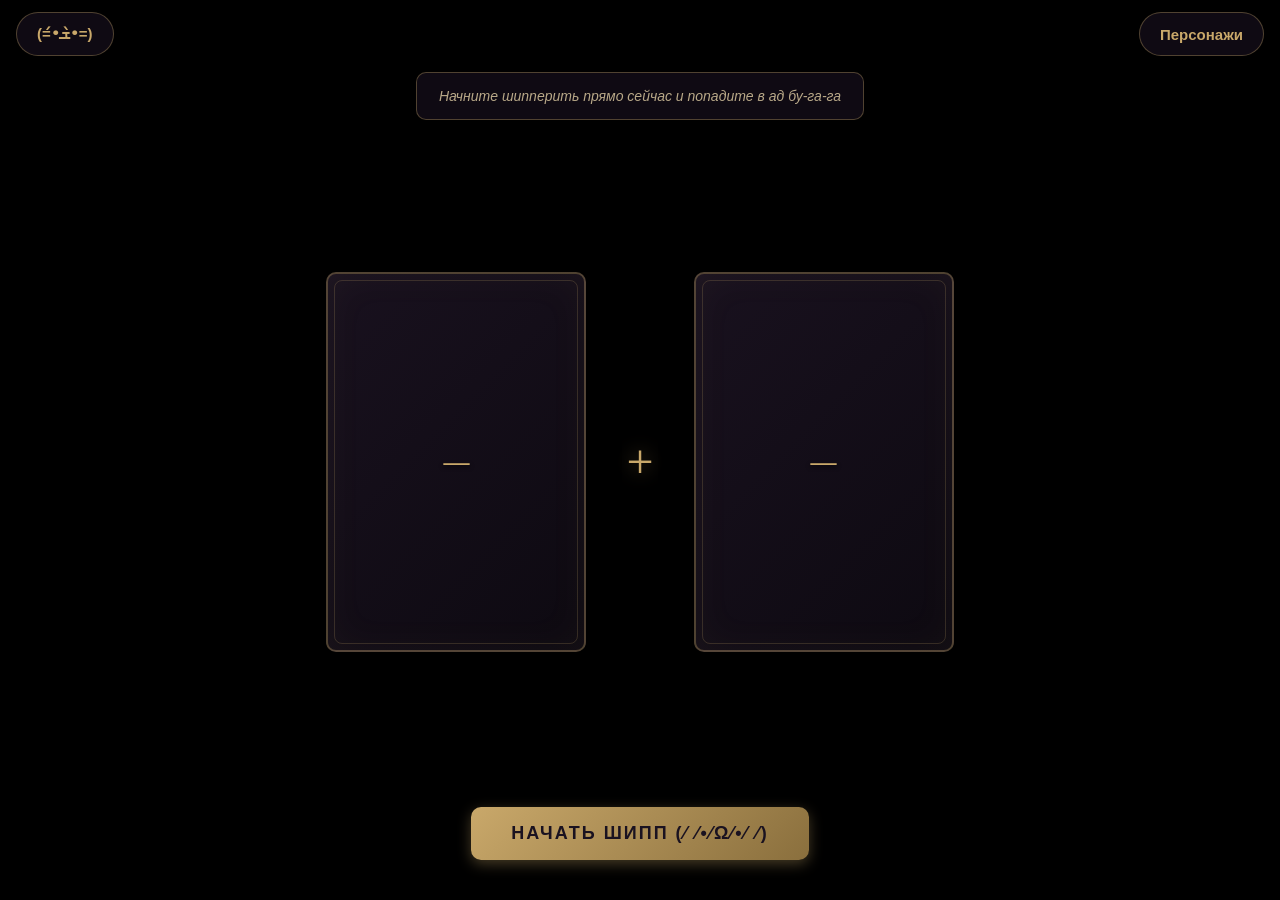
<file: index.html>
<!DOCTYPE html>
<html lang="ru">
<head>
     <link rel="icon" href="./1000109366 (2)-photoaidcom-cropped.jpg" type="image/jpeg">
    <meta charset="UTF-8">
    <meta name="viewport" content="width=device-width, initial-scale=1.0">
    <title>Turning — Рандомайзер пар</title>
    <link rel="icon" href="./unnamed.png" type="image/jpeg">
    <link rel="stylesheet" href="./style.css">
</head>
<body class="page page--generator">

    <div class="bg"></div>

    <!-- Кнопка истории -->
         <!-- Навигация -->
    <div class="top-nav">
        <a href="history.html" class="nav-btn">(=•́ܫ•̀=)</a>
        <a href="characters.html" class="nav-btn"> Персонажи</a>
    </div>

    <!-- Результат -->
    <header class="result">
        <div class="result__line" id="result-line">
            <span class="result__placeholder">Начните шипперить прямо сейчас и попадите в ад бу-га-га </span>
        </div>
    </header>

    <!-- Игровое поле -->
    <main class="wheels">
        <!-- Карточка 1 -->
        <section class="wheel">
            <div id="slot-1" class="pair-card">
                <img id="img-1" alt="Персонаж 1" style="display: none;">
                <div class="pair-card__text" id="name-1">—</div>
            </div>
        </section>

        <!-- Разделитель -->
        <div class="pair-divider">+</div>

        <!-- Карточка 2 -->
        <section class="wheel">
            <div id="slot-2" class="pair-card">
                <img id="img-2" alt="Персонаж 2" style="display: none;">
                <div class="pair-card__text" id="name-2">—</div>
            </div>
        </section>
    </main>

    <!-- Кнопки -->
    <footer class="actions">
        <button id="spin-all" class="btn btn--primary" type="button">Начать шипп (⁄ ⁄•⁄ω⁄•⁄ ⁄)</button>
    </footer>

    <script src="./app.js"></script>
         <!-- Экран Джекпота -->
    <div id="jackpot-screen" class="jackpot-screen" hidden>
        <h1 class="jackpot-text">Вам выпал<br>сладкий канон!</h1>
    </div>
</body>
</html>
</file>
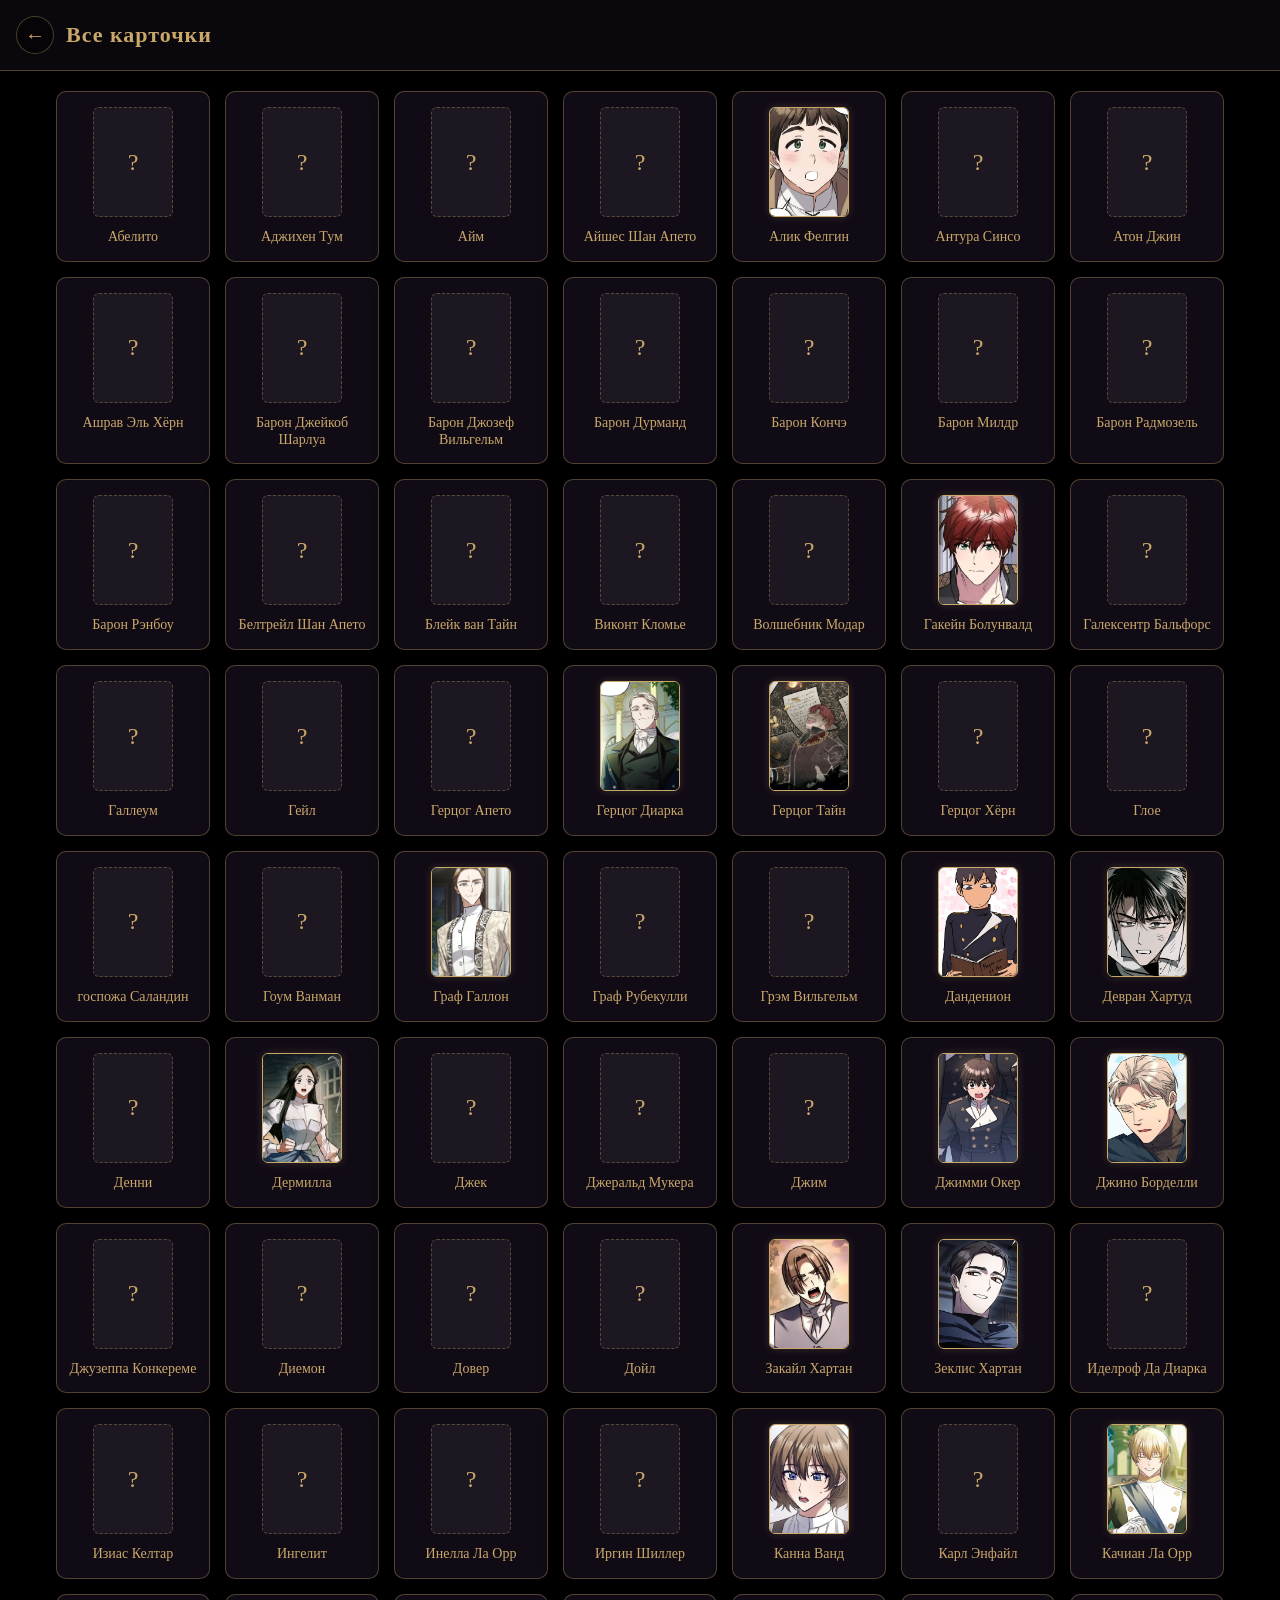
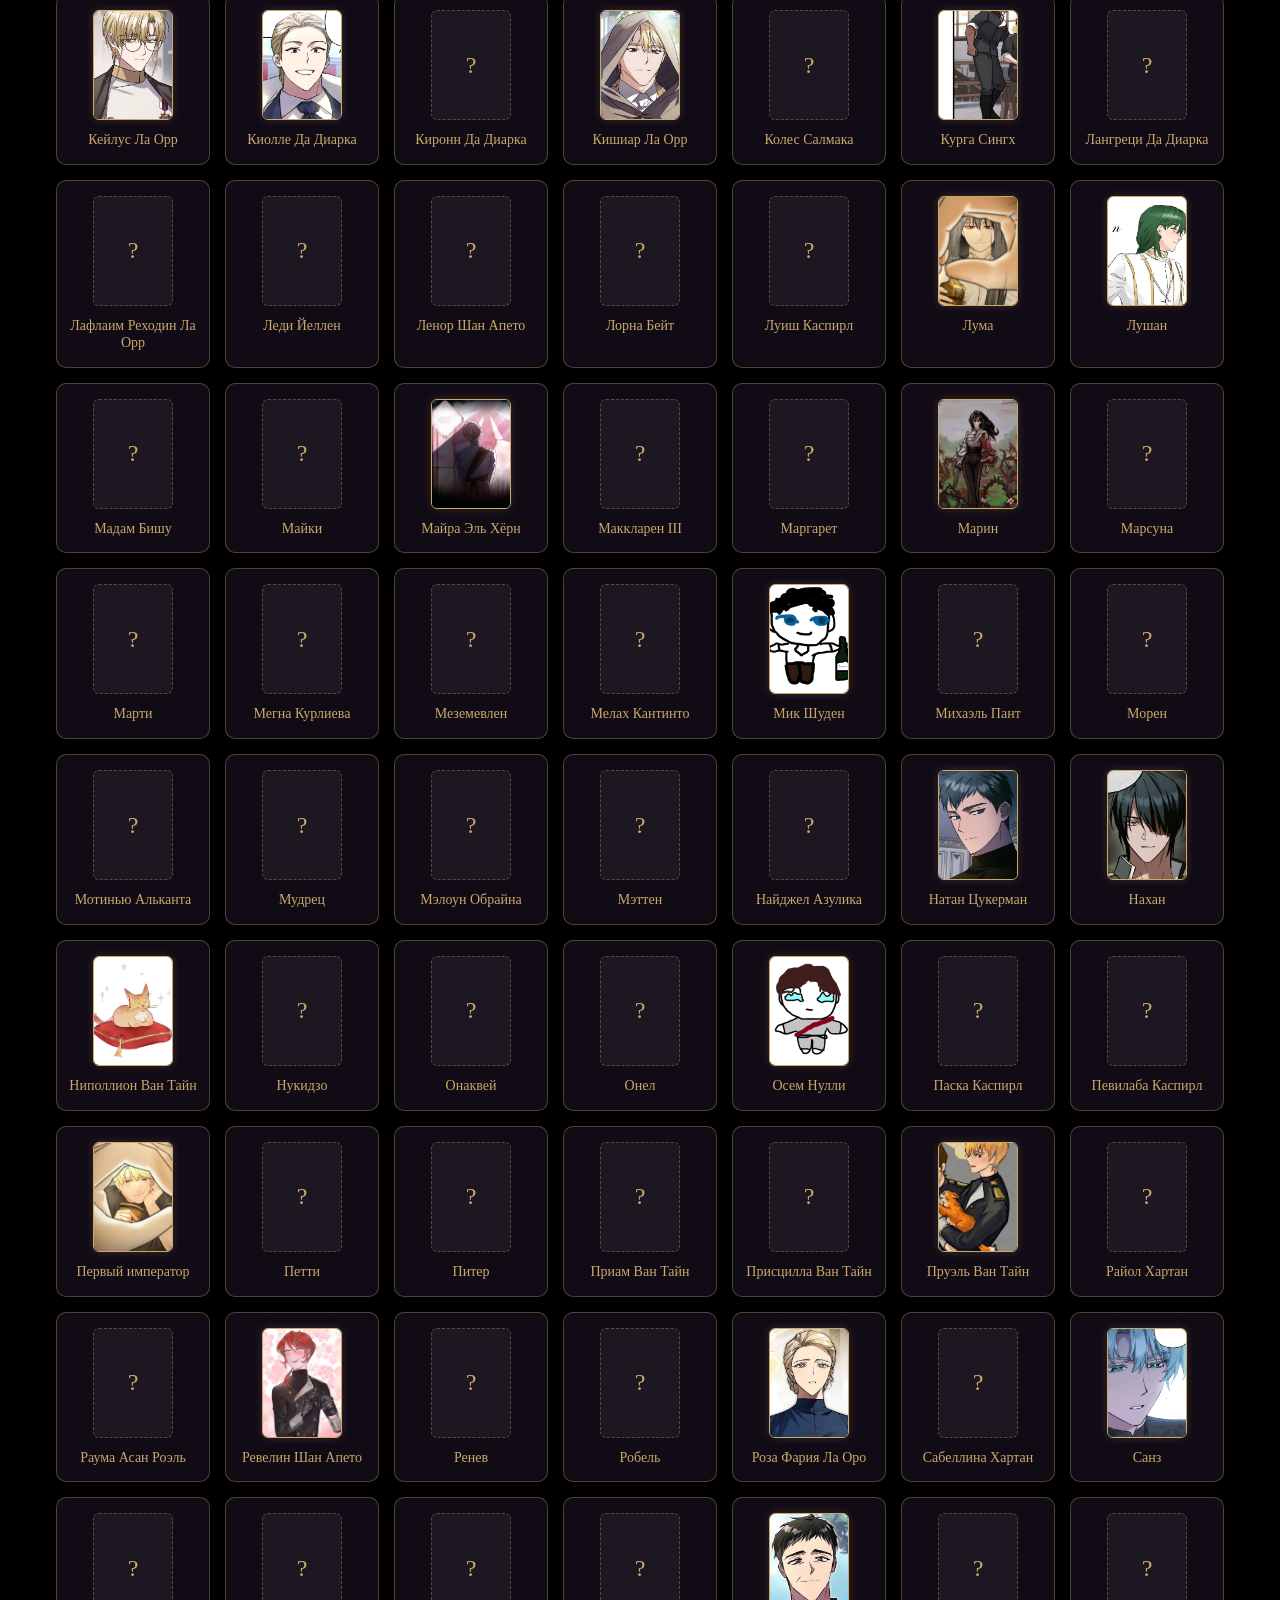
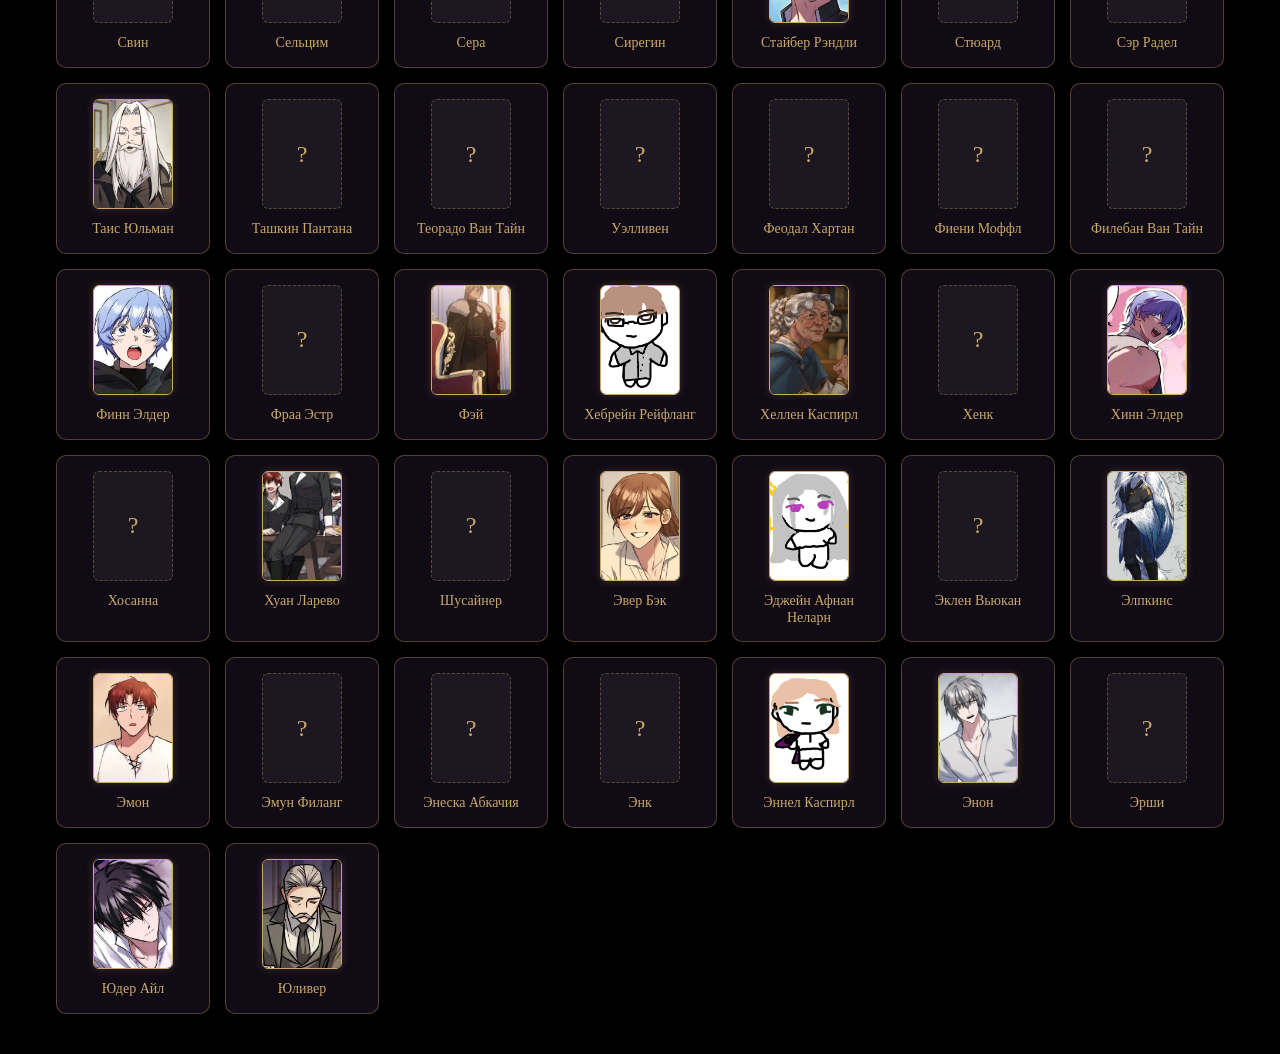
<file: characters.html>
<!DOCTYPE html>
<html lang="ru">
<head>
    <meta charset="UTF-8">
    <meta name="viewport" content="width=device-width, initial-scale=1.0">
    <title>Turning — Все персонажи</title>
    <link rel="icon" href="./1000109366 (2)-photoaidcom-cropped.jpg" type="image/jpeg">
    <link rel="stylesheet" href="./style.css">
</head>
<body class="page"> <!-- ТУТ УБРАН КЛАСС page--history -->

    <div class="bg"></div>

    <header class="history-header">
        <a href="index.html" class="history-back" aria-label="Назад">←</a>
        <h1 class="history-title">Все карточки</h1>
    </header>

    <main class="history-main">
        <!-- Сетка для карточек -->
        <div id="all-characters" class="char-grid"></div>
    </main>

    <div id="toast" class="toast" hidden></div>
    <script src="./app.js"></script>
</body>
</html>
</file>
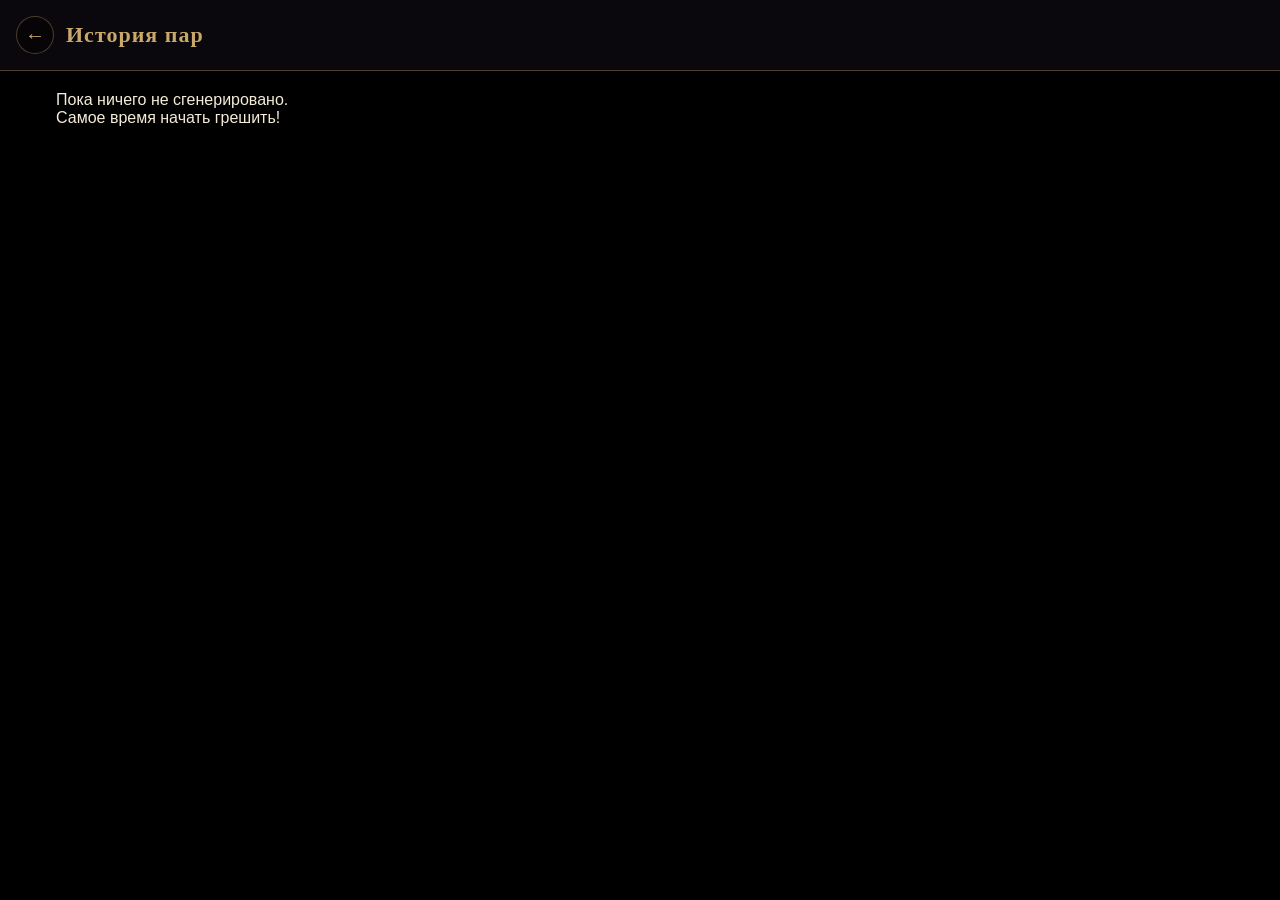
<file: history.html>
<!DOCTYPE html>
<html lang="ru">
<head>
    <meta charset="UTF-8">
    <meta name="viewport" content="width=device-width, initial-scale=1.0">
    <title>Turning — История</title>
    <link rel="icon" href="./1000109366 (2)-photoaidcom-cropped.jpg" type="image/jpeg">
    <link rel="stylesheet" href="./style.css">
</head>
<body class="page page--history">

    <div class="bg"></div>

    <header class="history-header">
        <a href="index.html" class="history-back" aria-label="Назад">←</a>
        <h1 class="history-title">История пар</h1>
    </header>

    <main class="history-main">
        <!-- Контейнер для карточек (заменяет таблицу) -->
        <div id="history-body" class="history-grid"></div>

        <p id="history-empty" class="history-empty" hidden>
            Пока ничего не сгенерировано. <br> Самое время начать грешить!
        </p>
    </main>

    <div id="toast" class="toast" hidden></div>
    <script src="./app.js"></script>
</body>
</html>
</file>
<file: style.css>
/* ==============================================================
   1. ПЕРЕМЕННЫЕ И СБРОС
   ============================================================== */
:root {
    --color-bg: #0e0a12;
    --color-text: #f4ecd8;
    --color-text-muted: #b8a888;
    --color-accent: #c9a86a;
    --color-accent-dark: #8a6f3d;
    --color-surface: rgba(20, 14, 26, 0.75);
    --color-surface-solid: #1a1220;
    --color-border: rgba(201, 168, 106, 0.35);

    --font-main: "Segoe UI", Roboto, "Helvetica Neue", Arial, sans-serif;
    --font-fancy: "Georgia", "Times New Roman", serif;

    --radius: 10px;
    --shadow: 0 4px 20px rgba(0, 0, 0, 0.4);
}

* { box-sizing: border-box; margin: 0; padding: 0; }

[hidden] { display: none !important; }

html, body { min-height: 100%; }

body {
    font-family: var(--font-main);
    color: var(--color-text);
    background: #000;
    min-height: 100vh;
    display: flex;
    flex-direction: column;
    position: relative;
    overflow-x: hidden;
}

/* ==============================================================
   2. ФОН
   ============================================================== */
.bg {
    position: fixed;
    inset: 0;
    background-repeat: no-repeat;
    background-position: center top;
    background-size: cover; /* Изменено с contain на cover для лучшего вида */
    z-index: -1;
    pointer-events: none;
}

.bg::after {
    content: '';
    position: absolute;
    inset: 0;
    background: linear-gradient(180deg, rgba(0,0,0,0.35) 0%, rgba(0,0,0,0.55) 50%, rgba(0,0,0,0.75) 100%);
}

/* ==============================================================
   3. ВЕРХНЯЯ НАВИГАЦИЯ
   ============================================================== */
.top-nav {
    position: fixed;
    top: 12px;
    left: 0;
    width: 100%;
    display: flex;
    justify-content: space-between;
    padding: 0 16px;
    z-index: 100;
    pointer-events: none;
    box-sizing: border-box;
}

.nav-btn {
    pointer-events: auto;
    display: inline-flex;
    align-items: center;
    justify-content: center;
    height: 44px;
    padding: 0 20px;
    border-radius: 22px;
    background: var(--color-surface);
    border: 1px solid var(--color-border);
    color: var(--color-accent);
    font-size: 15px;
    font-family: var(--font-main);
    font-weight: 600;
    text-decoration: none;
    backdrop-filter: blur(6px);
    transition: background 0.2s, transform 0.1s;
    box-shadow: 0 4px 15px rgba(0, 0, 0, 0.4);
}

.nav-btn:hover { 
    background: rgba(201, 168, 106, 0.15); 
    transform: scale(1.05);
}

/* ==============================================================
   4. РЕЗУЛЬТАТ
   ============================================================== */
.result {
    padding: 72px 16px 16px;
    text-align: center;
    z-index: 1;
}
.result__line {
    display: inline-block;
    padding: 14px 22px;
    background: var(--color-surface);
    border: 1px solid var(--color-border);
    border-radius: var(--radius);
    box-shadow: var(--shadow);
    backdrop-filter: blur(8px);
    max-width: 100%;
}
.result__placeholder {
    color: var(--color-text-muted);
    font-style: italic;
    font-size: 14px;
}
.result__text {
    font-family: var(--font-fancy);
    font-size: 24px;
    letter-spacing: 1px;
    color: var(--color-accent);
    animation: pop 0.35s ease;
}

@keyframes pop {
    0%   { transform: scale(0.85); opacity: 0; }
    100% { transform: scale(1);    opacity: 1; }
}

/* ==============================================================
   5. РАНДОМАЙЗЕР: КАРТОЧКИ
   ============================================================== */
.wheels {
    flex: 1;
    display: flex;
    flex-direction: row;
    justify-content: center;
    align-items: center;
    gap: 30px;
    padding: 20px 16px;
    z-index: 1;
    flex-wrap: wrap;
}

.pair-divider {
    font-family: var(--font-fancy);
    font-size: 48px;
    color: var(--color-accent);
    text-shadow: 0 0 20px rgba(201, 168, 106, 0.5);
    user-select: none;
}

.wheel {
    width: 100%;
    max-width: 280px;
    padding: 10px;
}

.pair-card {
    display: flex;
    flex-direction: column;
    background: linear-gradient(135deg, rgba(26, 18, 32, 0.95), rgba(14, 10, 18, 0.95));
    border: 2px solid var(--color-border);
    border-radius: var(--radius);
    box-shadow: 0 10px 30px rgba(0, 0, 0, 0.8), inset 0 0 40px rgba(201, 168, 106, 0.05);
    height: 380px;
    position: relative;
    overflow: hidden;
    transition: transform 0.2s, box-shadow 0.2s;
}

.pair-card::after {
    content: '';
    position: absolute;
    inset: 6px;
    border: 1px solid rgba(201, 168, 106, 0.2);
    border-radius: calc(var(--radius) - 2px);
    pointer-events: none;
    z-index: 3;
}

.pair-card.shaking {
    animation: shake 0.1s infinite alternate;
    border-color: var(--color-accent);
    box-shadow: 0 0 20px rgba(201, 168, 106, 0.4);
}

@keyframes shake {
    0% { transform: translateY(0); }
    100% { transform: translateY(-5px); }
}

.pair-card img {
    width: 100%;
    height: 100%;
    object-fit: cover;
    object-position: top;
    position: absolute;
    z-index: 1;
    opacity: 0.9;
    background: radial-gradient(circle, #2a2033 0%, #110c17 100%);
}

.pair-card__text {
    position: absolute;
    bottom: 0;
    left: 0;
    width: 100%;
    padding: 20px 15px;
    font-family: var(--font-fancy);
    font-size: 20px;
    font-weight: bold;
    color: #fff;
    text-align: center;
    background: linear-gradient(to top, rgba(10, 8, 14, 1) 0%, rgba(10, 8, 14, 0.8) 60%, transparent 100%);
    z-index: 2;
    text-shadow: 0 2px 4px rgba(0,0,0,0.8);
}

.pair-card img[style*="display: none"] + .pair-card__text {
    position: relative;
    height: 100%;
    display: flex;
    align-items: center;
    justify-content: center;
    background: transparent;
    padding: 20px;
    font-size: 26px;
    color: var(--color-accent);
}

/* ==============================================================
   6. КНОПКИ
   ============================================================== */
.actions {
    padding: 20px 16px 40px;
    text-align: center;
    z-index: 1;
}

.btn {
    display: inline-block;
    padding: 14px 28px;
    border: none;
    border-radius: var(--radius);
    font: inherit;
    font-weight: 600;
    font-size: 16px;
    cursor: pointer;
    transition: filter 0.15s, background 0.15s;
    text-decoration: none;
    text-align: center;
    text-transform: uppercase;
}

.btn:hover { filter: brightness(1.1); }

.btn--primary {
    background: linear-gradient(135deg, var(--color-accent), var(--color-accent-dark));
    color: #1a1220;
    box-shadow: 0 4px 14px rgba(201, 168, 106, 0.35);
}

#spin-all {
    font-size: 18px;
    padding: 16px 40px;
    letter-spacing: 2px;
    animation: pulse-glow 2s infinite;
}

@keyframes pulse-glow {
    0% { box-shadow: 0 0 10px rgba(201, 168, 106, 0.3); }
    50% { box-shadow: 0 0 25px rgba(201, 168, 106, 0.6); }
    100% { box-shadow: 0 0 10px rgba(201, 168, 106, 0.3); }
}

/* ==============================================================
   7. СТРАНИЦЫ ИСТОРИИ И ГАЛЕРЕИ
   ============================================================== */
.history-header {
    display: flex;
    align-items: center;
    gap: 12px;
    padding: 16px;
    background: rgba(14, 10, 18, 0.75);
    backdrop-filter: blur(8px);
    border-bottom: 1px solid var(--color-border);
    position: sticky;
    top: 0;
    z-index: 5;
}

.history-back {
    display: inline-flex;
    align-items: center;
    justify-content: center;
    width: 38px;
    height: 38px;
    border-radius: 50%;
    background: rgba(0, 0, 0, 0.4);
    border: 1px solid var(--color-border);
    color: var(--color-accent);
    font-size: 20px;
    text-decoration: none;
    flex-shrink: 0;
    transition: background 0.15s;
}
.history-back:hover { background: rgba(201, 168, 106, 0.15); }

.history-title {
    font-family: var(--font-fancy);
    font-size: 22px;
    letter-spacing: 1px;
    color: var(--color-accent);
}

.history-main {
    flex: 1;
    padding: 20px 16px 40px;
    z-index: 1;
    max-width: 1200px;
    width: 100%;
    margin: 0 auto;
}

/* Сетка для галереи */
.history-grid {
    display: grid;
    grid-template-columns: repeat(auto-fill, minmax(280px, 1fr));
    gap: 20px;
}

.history-item {
    background: rgba(20, 14, 26, 0.85);
    border: 1px solid var(--color-border);
    border-radius: var(--radius);
    box-shadow: var(--shadow), inset 0 0 20px rgba(201, 168, 106, 0.05);
    padding: 20px 15px;
    display: flex;
    flex-direction: column;
    transition: transform 0.2s, box-shadow 0.2s;
}

.history-item:hover {
    transform: translateY(-5px);
    box-shadow: 0 10px 30px rgba(0, 0, 0, 0.8), inset 0 0 30px rgba(201, 168, 106, 0.1);
    border-color: var(--color-accent);
}

.history-date {
    font-size: 12px;
    color: var(--color-text-muted);
    text-align: center;
    margin-bottom: 15px;
    letter-spacing: 1px;
}

.history-content {
    display: flex;
    align-items: center;
    justify-content: space-between;
    margin-bottom: 15px;
}

.history-char {
    display: flex;
    flex-direction: column;
    align-items: center;
    width: 45%;
}

.history-img {
    width: 60px;
    height: 80px;
    object-fit: cover;
    border-radius: 6px;
    border: 1px solid var(--color-accent);
    box-shadow: 0 0 10px rgba(201, 168, 106, 0.2);
    margin-bottom: 8px;
}

.history-img-placeholder {
    width: 60px;
    height: 80px;
    border-radius: 6px;
    background: rgba(255, 255, 255, 0.05);
    border: 1px dashed var(--color-border);
    display: flex;
    align-items: center;
    justify-content: center;
    color: var(--color-accent);
    font-size: 24px;
    font-family: var(--font-fancy);
    margin-bottom: 8px;
}

.history-char span {
    font-size: 13px;
    text-align: center;
    line-height: 1.2;
    color: var(--color-text);
}

.history-plus {
    font-family: var(--font-fancy);
    color: var(--color-accent);
    font-size: 28px;
    margin-top: -25px;
}

.history-result {
    font-family: var(--font-fancy);
    color: var(--color-accent);
    font-size: 16px;
    font-weight: bold;
    text-align: center;
    border-top: 1px solid var(--color-border);
    padding-top: 15px;
    margin-top: auto;
}

/* Сетка для всех персонажей */
.char-grid {
    display: grid;
    grid-template-columns: repeat(auto-fill, minmax(140px, 1fr));
    gap: 15px;
}

.char-card {
    background: rgba(20, 14, 26, 0.85);
    border: 1px solid var(--color-border);
    border-radius: var(--radius);
    box-shadow: var(--shadow);
    padding: 15px 10px;
    display: flex;
    flex-direction: column;
    align-items: center;
    transition: transform 0.2s, box-shadow 0.2s;
}

.char-card:hover {
    transform: translateY(-5px);
    box-shadow: 0 10px 30px rgba(0, 0, 0, 0.8), inset 0 0 20px rgba(201, 168, 106, 0.1);
    border-color: var(--color-accent);
}

.char-card .history-img,
.char-card .history-img-placeholder {
    width: 80px;
    height: 110px;
    margin-bottom: 12px;
}

.char-name {
    font-family: var(--font-fancy);
    font-size: 14px;
    color: var(--color-accent);
    text-align: center;
    line-height: 1.2;
}

/* ==============================================================
   8. ДЖЕКПОТ
   ============================================================== */
.jackpot-screen {
    position: fixed;
    inset: 0;
    background: rgba(0, 0, 0, 0.85);
    display: flex;
    align-items: center;
    justify-content: center;
    z-index: 9999;
    pointer-events: none;
    backdrop-filter: blur(5px);
}

.jackpot-text {
    font-family: var(--font-fancy);
    color: #FFD700;
    font-size: 64px;
    font-weight: bold;
    text-align: center;
    line-height: 1.2;
    text-transform: uppercase;
    text-shadow: 0 0 20px #FFD700, 0 0 40px #FF8C00, 0 0 60px #FF0000;
    animation: jackpot-zoom 0.5s ease-out, pulse-glow 1s infinite alternate;
}

@keyframes jackpot-zoom {
    0% { transform: scale(0.1) rotate(-10deg); opacity: 0; }
    80% { transform: scale(1.1) rotate(2deg); opacity: 1; }
    100% { transform: scale(1) rotate(0); opacity: 1; }
}

.body-flash {
    animation: flash-bg 0.4s 6;
}

@keyframes flash-bg {
    0%, 100% { background-color: #000; }
    50% { background-color: #c9a86a; }
}

/* ==============================================================
   9. УВЕДОМЛЕНИЯ (TOAST)
   ============================================================== */
.toast {
    position: fixed;
    bottom: 20px;
    left: 50%;
    transform: translateX(-50%);
    padding: 12px 24px;
    border-radius: var(--radius);
    background: var(--color-surface-solid);
    border: 1px solid var(--color-border);
    color: var(--color-text);
    box-shadow: var(--shadow);
    z-index: 200;
    font-size: 14px;
    max-width: calc(100vw - 32px);
    text-align: center;
    font-weight: 600;
    animation: slide-up 0.3s ease;
}

@keyframes slide-up {
    from { opacity: 0; transform: translate(-50%, 20px); }
    to { opacity: 1; transform: translate(-50%, 0); }
}

.toast--success {
    border-color: var(--color-accent);
    color: var(--color-accent);
    box-shadow: 0 0 0 1px rgba(201, 168, 106, 0.25), 0 4px 20px rgba(0, 0, 0, 0.4);
}

/* ==============================================================
   10. МОБИЛЬНАЯ ВЕРСИЯ (Адаптивность)
   ============================================================== */
@media (max-width: 768px) {
    .top-nav {
        top: 10px;
        padding: 0 10px;
    }
    .nav-btn {
        height: 38px;
        padding: 0 12px;
        font-size: 13px;
    }
    .wheels {
        flex-direction: row;
        flex-wrap: nowrap;
        gap: 5px;
        padding: 10px 5px;
    }
    .pair-divider {
        transform: none;
        font-size: 28px;
        margin: 0;
    }
    .wheel {
        width: 45%;
        max-width: 45%;
        padding: 0;
    }
    .pair-card {
        height: 230px;
    }
    .pair-card__text {
        font-size: 13px; 
        padding: 10px 5px;
    }
    .pair-card img[style*="display: none"] + .pair-card__text {
        font-size: 15px;
    }
        .result {
        padding: 110px 16px 15px; 
    }
    .result__text {
        font-size: 16px;
    }
    .actions {
        padding: 15px 10px 30px;
    }
    #spin-all {
        width: 90%;
        max-width: 320px;
        font-size: 16px;
        padding: 14px 20px;
        white-space: nowrap;
    }
    .history-title { font-size: 18px; }
    .jackpot-text { font-size: 36px; }
}
</file>
